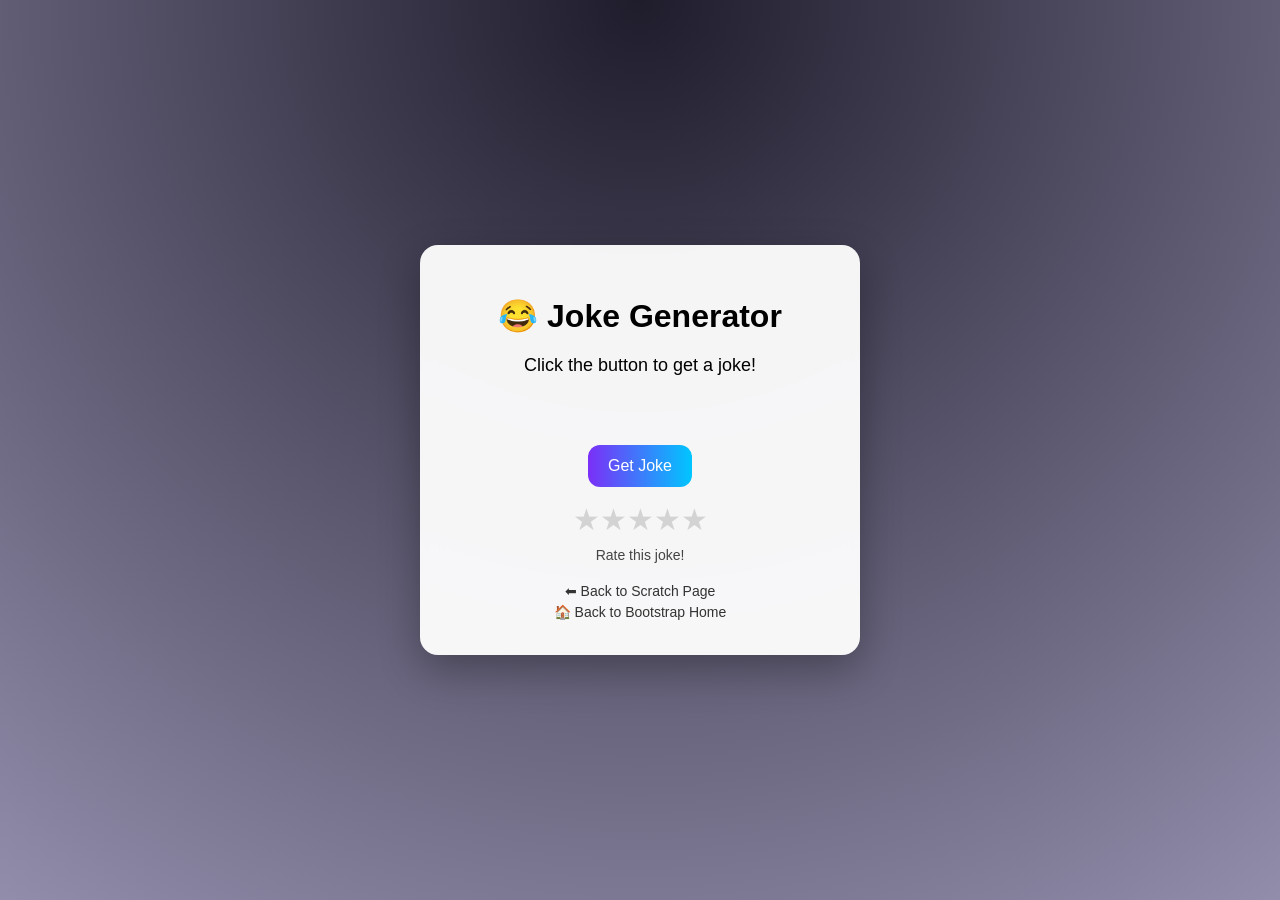
<file: aihtml.html>
<!DOCTYPE html>
<html lang="en">
<head>
<meta charset="UTF-8">
<meta name="viewport" content="width=device-width, initial-scale=1.0">
<title>Joke Generator</title>

<style>
   body {
    font-family: Arial, sans-serif;
    background: radial-gradient(circle at top, #1f1c2c, #928dab);
    display: flex;
    justify-content: center;
    align-items: center;
    height: 100vh;
    margin: 0;
}
    

    @keyframes gradientBG {
        0% { background-position: 0% 50%; }
        50% { background-position: 100% 50%; }
        100% { background-position: 0% 50%; }
    }

    .container {
        background: rgba(255, 255, 255, 0.95);
        padding: 30px;
        border-radius: 18px;
        text-align: center;
        width: 380px;
        box-shadow: 0 15px 40px rgba(0,0,0,0.3);
        backdrop-filter: blur(10px);
    }

    h1 {
        margin-bottom: 15px;
    }

    .joke {
        font-size: 18px;
        margin: 20px 0;
        min-height: 70px;
    }

    button {
        padding: 12px 20px;
        font-size: 16px;
        border: none;
        border-radius: 12px;
        background: linear-gradient(90deg, #7b2ff7, #00c6ff);
        color: white;
        cursor: pointer;
        transition: 0.2s;
    }

    button:hover {
        transform: scale(1.05);
        opacity: 0.9;
    }

    .stars {
        margin-top: 15px;
    }

    .star {
        font-size: 30px;
        cursor: pointer;
        color: lightgray;
        transition: 0.2s;
    }

    .star:hover,
    .star.active {
        color: gold;
        transform: scale(1.2);
    }

    .rating-text {
        margin-top: 10px;
        font-size: 14px;
        color: #444;
    }

    .links {
        margin-top: 20px;
        font-size: 14px;
    }

    .links a {
        display: block;
        margin: 5px 0;
        color: #333;
        text-decoration: none;
    }

    .links a:hover {
        text-decoration: underline;
    }
</style>
</head>

<body>

<div class="container">
    <h1>😂 Joke Generator</h1>

    <div class="joke" id="joke">Click the button to get a joke!</div>

    <button onclick="generateJoke()">Get Joke</button>

    <div class="stars" id="stars">
        ⭐⭐⭐⭐⭐
    </div>

    <div class="rating-text" id="ratingText">Rate this joke!</div>

    <div class="links">
        <a href="fromscratch.html">⬅ Back to Scratch Page</a>
        <a href="index.html">🏠 Back to Bootstrap Home</a>
    </div>
</div>

<script>
    const jokes = [
        "Why don't skeletons fight each other? They don't have the guts.",
        "Why did the computer go to therapy? It had too many bytes of trauma.",
        "Why don’t programmers like nature? Too many bugs.",
        "What do you call fake spaghetti? An impasta.",
        "Why did the math book look sad? It had too many problems.",
        "Why did the scarecrow win an award? Because he was outstanding in his field.",
        "Why can't your nose be 12 inches long? Because then it would be a foot.",
        "Why did the coffee file a police report? It got mugged.",
        "Why do cows have hooves instead of feet? Because they lactose.",
        "Why did the student eat his homework? Because the teacher said it was a piece of cake!"
    ];

    let currentRating = 0;

    function generateJoke() {
        const randomIndex = Math.floor(Math.random() * jokes.length);
        document.getElementById("joke").innerText = jokes[randomIndex];

        currentRating = 0;
        updateStars(0);
        document.getElementById("ratingText").innerText = "Rate this joke!";
    }

    function rateJoke(stars) {
        currentRating = stars;
        updateStars(stars);
        document.getElementById("ratingText").innerText =
            "You rated this joke " + stars + " star(s) ⭐";
    }

    function updateStars(stars) {
        const starContainer = document.getElementById("stars");
        starContainer.innerHTML = "";

        for (let i = 1; i <= 5; i++) {
            const star = document.createElement("span");
            star.innerHTML = "★";
            star.classList.add("star");

            if (i <= stars) {
                star.classList.add("active");
            }

            star.onclick = () => rateJoke(i);

            starContainer.appendChild(star);
        }
    }

    // initialize stars
    updateStars(0);
</script>

</body>
</html>
</file>
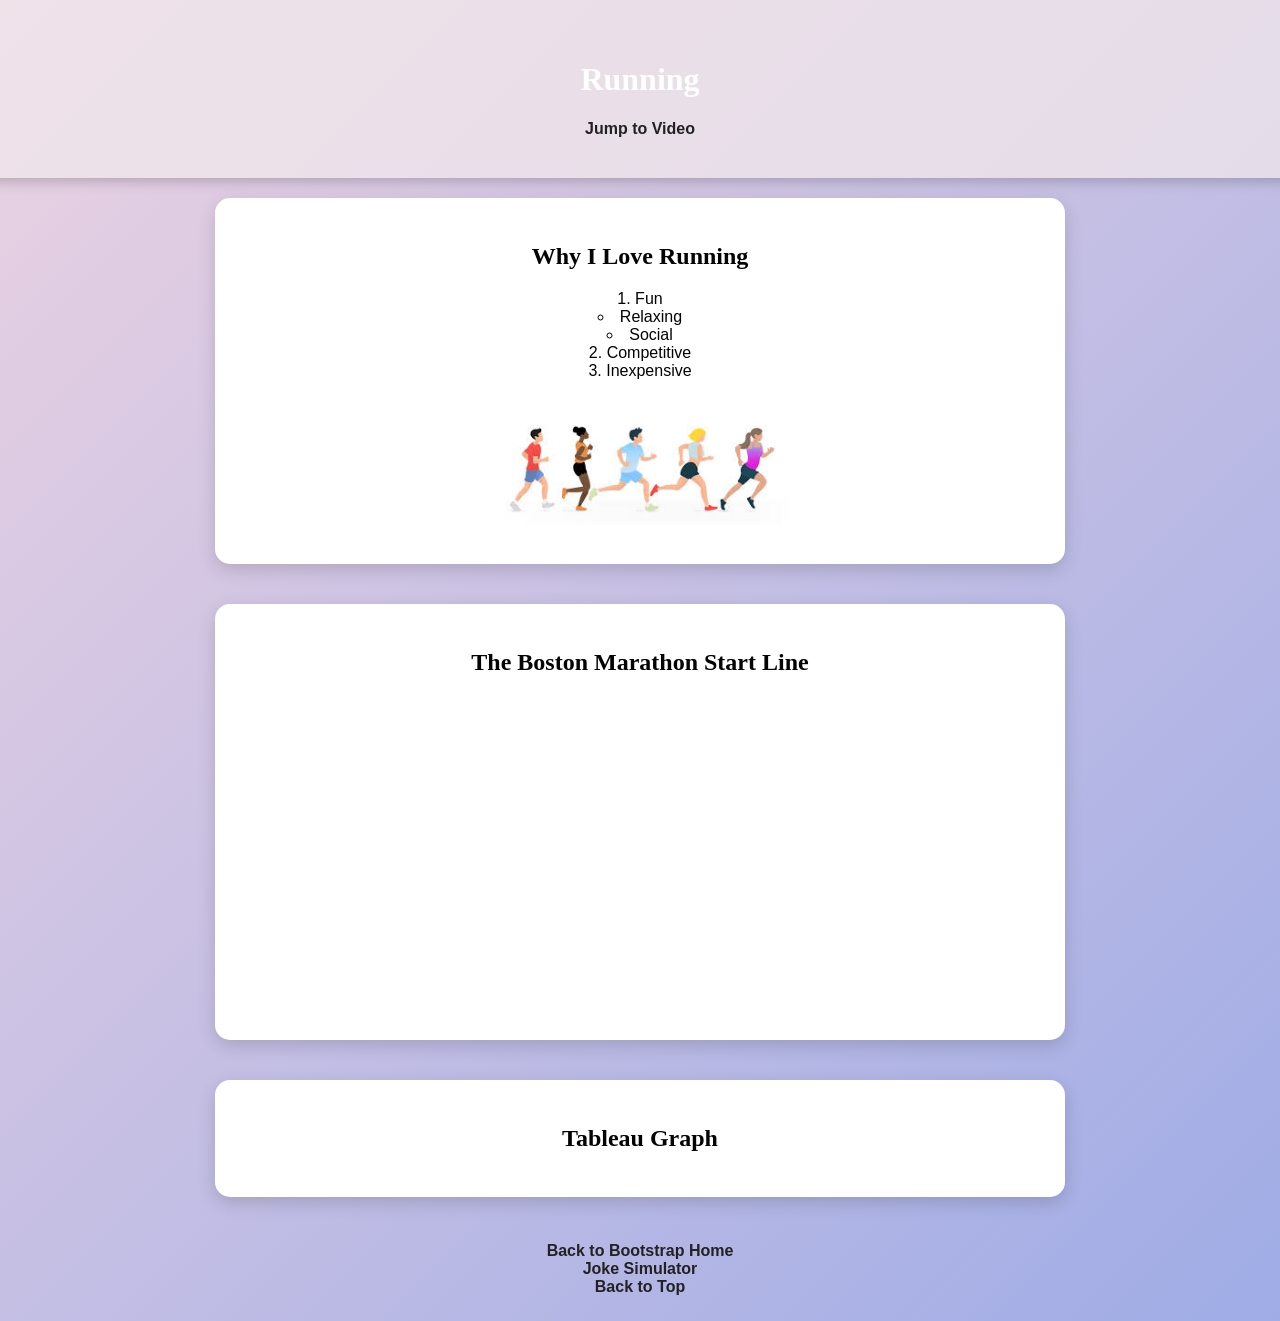
<file: fromscratch.html>
<!DOCTYPE html>
<html lang="en">
<head>
    <meta charset="UTF-8">
    <title>My Scratch Page</title>
    <link rel="stylesheet" type="text/css" href="css/mystyle.css">
</head>

<body>

<a id="top"></a>

<div class="header">
    <h1>Running</h1>
    <a href="#section2">Jump to Video</a>
</div>

<div class="section">
    <h2>Why I Love Running</h2>
 <ol>
        <li>Fun 
            <ul>
                <li>Relaxing</li>
              <li>Social</li>
            </ul>
                              
            
            
        </li>
        <li>Competitive</li>
        <li>Inexpensive</li>
    </ol>
   

    <img src="assets/img/download.jfif" width="300">
</div>

<div class="section" id="section2">
    <h2>The Boston Marathon Start Line</h2>
   <iframe width="560" height="315" src="https://www.youtube.com/embed/cTX38xXLZFo?si=2sh3x7hZnsEo-kkq" title="YouTube video player" frameborder="0" allow="accelerometer; autoplay; clipboard-write; encrypted-media; gyroscope; picture-in-picture; web-share" referrerpolicy="strict-origin-when-cross-origin" allowfullscreen></iframe>

    
</div>

<div class="section">
    <h2>Tableau Graph</h2>
    <div class='tableauPlaceholder' id='viz1776273289135' style='position: relative'><noscript><a href='#'><img alt=' ' src='https:&#47;&#47;public.tableau.com&#47;static&#47;images&#47;Ta&#47;Tale-of-100-Entrepreneurs_10_0_0&#47;Taleof100Entrepreneurs&#47;1_rss.png' style='border: none' /></a></noscript><object class='tableauViz'  style='display:none;'><param name='host_url' value='https%3A%2F%2Fpublic.tableau.com%2F' /> <param name='embed_code_version' value='3' /> <param name='site_root' value='' /><param name='name' value='Tale-of-100-Entrepreneurs_10_0_0&#47;Taleof100Entrepreneurs' /><param name='tabs' value='no' /><param name='toolbar' value='yes' /><param name='static_image' value='https:&#47;&#47;public.tableau.com&#47;static&#47;images&#47;Ta&#47;Tale-of-100-Entrepreneurs_10_0_0&#47;Taleof100Entrepreneurs&#47;1.png' /> <param name='animate_transition' value='yes' /><param name='display_static_image' value='yes' /><param name='display_spinner' value='yes' /><param name='display_overlay' value='yes' /><param name='display_count' value='yes' /><param name='language' value='en-US' /></object></div>                <script type='text/javascript'>                    var divElement = document.getElementById('viz1776273289135');                    var vizElement = divElement.getElementsByTagName('object')[0];                    if ( divElement.offsetWidth > 800 ) { vizElement.style.width='100%';vizElement.style.height=(divElement.offsetWidth*0.75)+'px';} else if ( divElement.offsetWidth > 500 ) { vizElement.style.width='100%';vizElement.style.height=(divElement.offsetWidth*0.75)+'px';} else { vizElement.style.width='100%';vizElement.style.height='707px';}                     var scriptElement = document.createElement('script');                    scriptElement.src = 'https://public.tableau.com/javascripts/api/viz_v1.js';                    vizElement.parentNode.insertBefore(scriptElement, vizElement);                </script>


</div>

<div class="footer">
    <a href="index.html">Back to Bootstrap Home</a><br>
    <a href="aihtml.html">Joke Simulator</a><br>
    <a href="#top">Back to Top</a>
</div>

</body>
</html>
</file>
<file: css/mystyle.css>
body {
    margin: 0;
    padding: 0;
    background: linear-gradient(135deg, #ebd2e2, #9face6);
    font-family: Arial, sans-serif;
    color: #030303;

    /* centers everything */
    display: flex;
    flex-direction: column;
    align-items: center;
}

/* HEADER */
.header {
    background: rgba(241, 231, 235, 0.75);
    color: white;
    padding: 40px 20px;
    text-align: center;
    width: 100%;
    box-shadow: 0 4px 12px rgba(0,0,0,0.2);
}

/* SECTION BOXES */
.section {
    margin: 20px auto;
    padding: 25px;
    background-color: white;
    border-radius: 15px;
    width: 80%;
    max-width: 800px;

    text-align: center;

    box-shadow: 0 6px 18px rgba(0,0,0,0.15);
    transition: transform 0.2s ease;
}

.section:hover {
    transform: scale(1.02);
}

/* FOOTER */
.footer {
    text-align: center;
    padding: 25px;
    width: 100%;
    color: white;
}

/* HEADINGS */
h1, h2 {
    font-family: Georgia, serif;
    text-align: center;
}

/* LISTS */
ul, ol {
    list-style-position: inside;
    padding: 0;
    text-align: center;
}

/* LINKS */
a {
    color: #222;
    text-decoration: none;
    font-weight: bold;
}

a:hover {
    text-decoration: underline;
}
</file>
